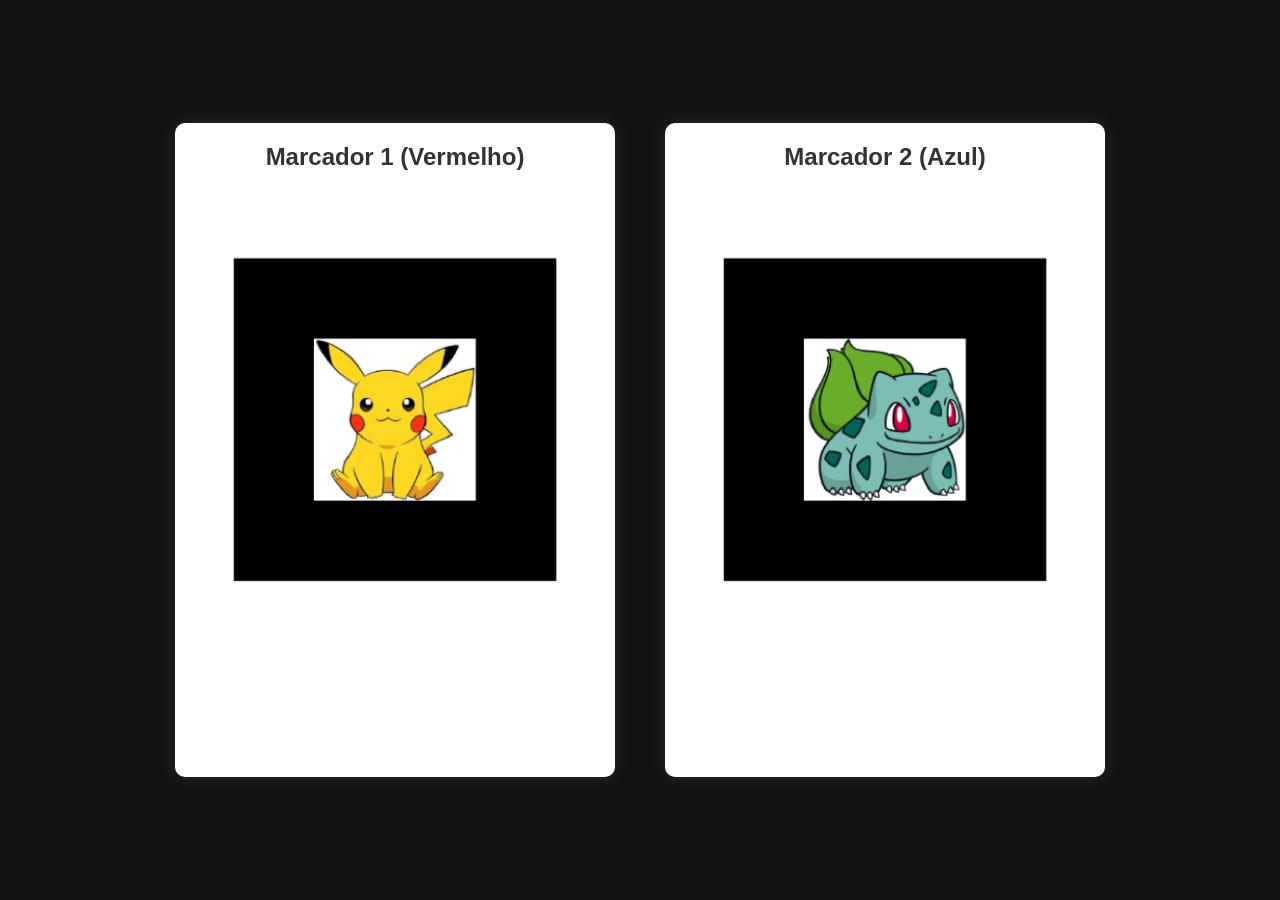
<file: projeto-lasers-ar/marcadores.html>
<!DOCTYPE html>
<html lang="pt-BR">
<head>
  <meta charset="utf-8">
  <title>Marcadores para Leitura - MindAR</title>
  <style>
    body {
      margin: 0; padding: 0;
      background-color: #121212; 
      display: flex;
      justify-content: center;
      align-items: center;
      height: 100vh;
      gap: 50px;
    }
    .marcador {
      background: white;
      padding: 20px;
      border-radius: 10px;
      box-shadow: 0 0 20px rgba(255,255,255,0.1);
      text-align: center;
    }
    h2 {
      font-family: sans-serif;
      margin-top: 0;
      color: #333;
    }
    img {
      width: 400px; 
      height: auto;
      display: block;
    }
  </style>
</head>
<body>

  <div class="marcador">
    <h2>Marcador 1 (Vermelho)</h2>
    <img src="./markers/01-pdf.png" alt="Marcador 1">
  </div>

  <div class="marcador">
    <h2>Marcador 2 (Azul)</h2>
    <img src="./markers/02-pdf.png" alt="Marcador 2">
  </div>

</body>
</html>
</file>
